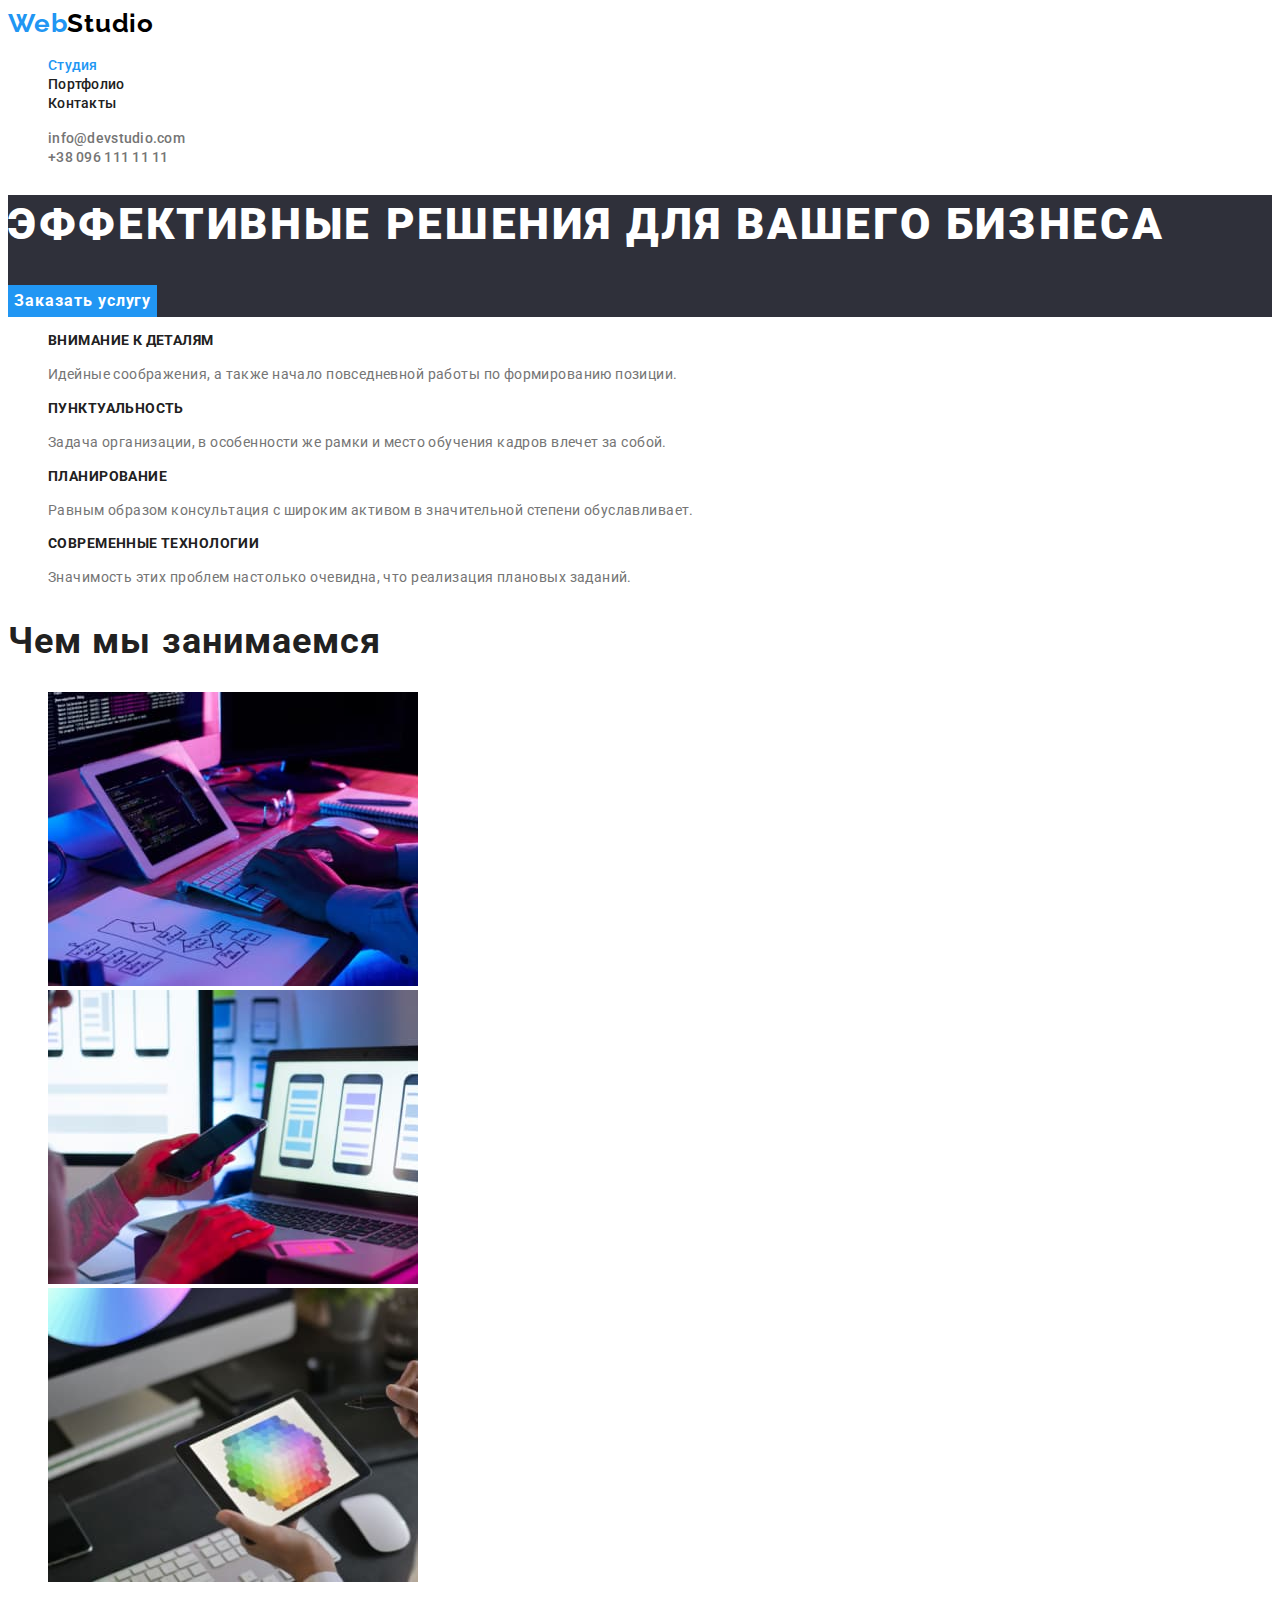
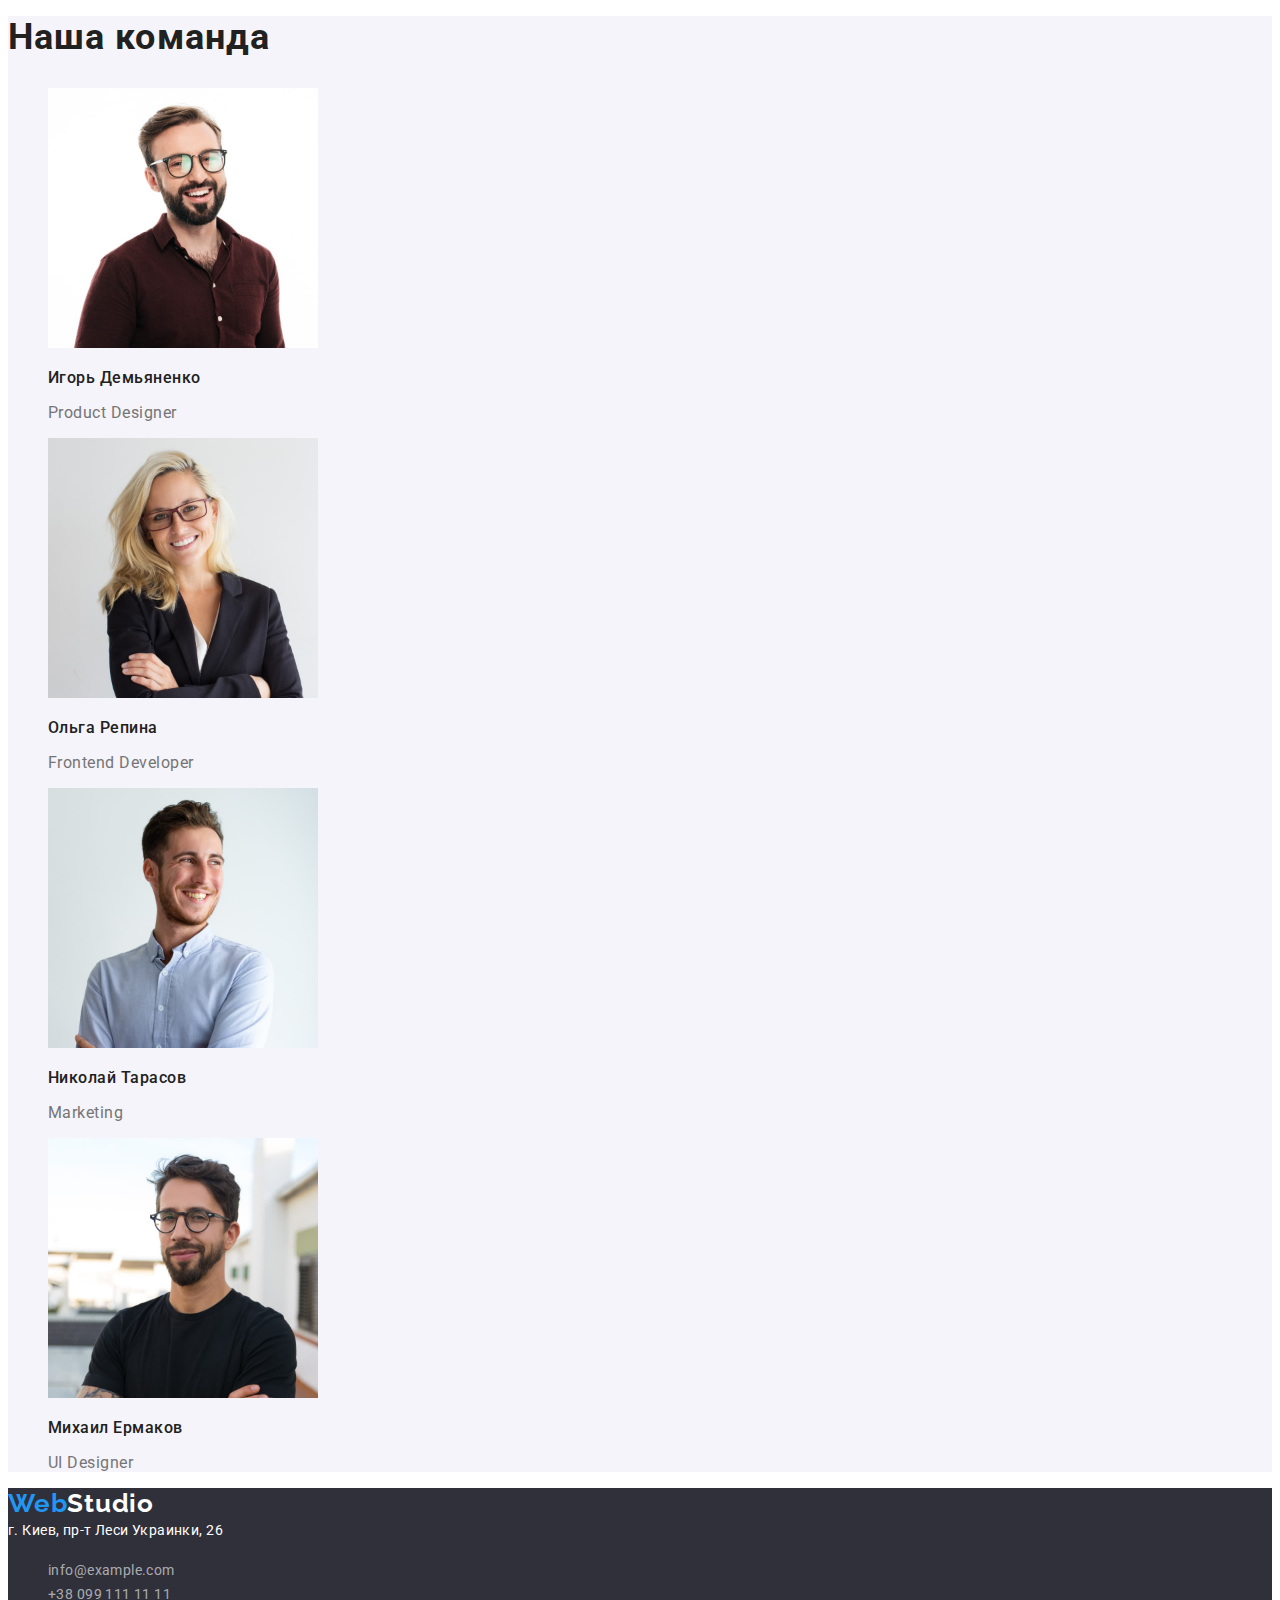
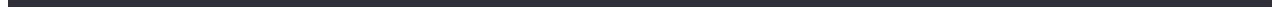
<file: index.html>
<!DOCTYPE html>
<html lang="ru">
  <head>
    <meta charset="UTF-8" />
    <meta http-equiv="X-UA-Compatible" content="IE=edge" />
    <meta name="viewport" content="width=device-width, initial-scale=1.0" />
    <title lang="en">Web Studio</title>
    <link rel="preconnect" href="https://fonts.googleapis.com" />
    <link rel="preconnect" href="https://fonts.gstatic.com" crossorigin />
    <link
      href="https://fonts.googleapis.com/css2?family=Raleway:wght@700&family=Roboto:wght@400;500;700;900&display=swap"
      rel="stylesheet"
    />
    <link rel="stylesheet" href="./css/styles.css" />
  </head>
  <body>
    <!-- Header -->
    <header class="header">
      <a class="logo-link link" href="./index.html" lang="en"
        >Web<span class="logo-dark">Studio</span></a
      >
      <nav class="header-nav">
        <ul class="nav-list list">
          <li class="nav-item">
            <a class="nav-link link current-page" href="./index.html">Студия</a>
          </li>
          <li class="nav-item"><a class="nav-link link" href="./portfolio.html">Портфолио</a></li>
          <li class="nav-item"><a class="nav-link link" href="">Контакты</a></li>
        </ul>
      </nav>
      <ul class="contact-list list">
        <li class="contact-item">
          <a class="contact-link link" href="mailto:info@devstudio.com">info@devstudio.com</a>
        </li>
        <li class="contact-item">
          <a class="contact-link link" href="tel:+380961111111">+38 096 111 11 11</a>
        </li>
      </ul>
    </header>

    <main>
      <!-- Hero section -->
      <section class="hero-section">
        <h1 class="main-title">Эффективные решения для вашего бизнеса</h1>
        <button class="main-btn btn" type="button">Заказать услугу</button>
      </section>

      <!-- Features section -->
      <section class="features-section">
        <h2 hidden>Преимущества</h2>
        <ul class="features-list list">
          <li class="features-item">
            <h3 class="features-title">Внимание к деталям</h3>
            <p class="features-desc">
              Идейные соображения, а также начало повседневной работы по формированию позиции.
            </p>
          </li>
          <li class="features-item">
            <h3 class="features-title">Пунктуальность</h3>
            <p class="features-desc">
              Задача организации, в особенности же рамки и место обучения кадров влечет за собой.
            </p>
          </li>
          <li class="features-item">
            <h3 class="features-title">Планирование</h3>
            <p class="features-desc">
              Равным образом консультация с широким активом в значительной степени обуславливает.
            </p>
          </li>
          <li class="features-item">
            <h3 class="features-title">Современные технологии</h3>
            <p class="features-desc">
              Значимость этих проблем настолько очевидна, что реализация плановых заданий.
            </p>
          </li>
        </ul>
      </section>

      <!-- Our work section -->
      <section class="work-section">
        <h2 class="section-title">Чем мы занимаемся</h2>
        <ul class="work-list list">
          <li class="work-item">
            <img
              class="work-img"
              src="./images/devices/comp.jpg"
              alt="Сотрудник работает с компьютером"
              width="370"
              height="294"
            />
          </li>
          <li class="work-item">
            <img
              class="work-img"
              src="./images/devices/phone.jpg"
              alt="Сотрудник работает с телефоном"
              width="370"
              height="294"
            />
          </li>
          <li class="work-item">
            <img
              class="work-img"
              src="./images/devices/tablet.jpg"
              alt="Сотрудник работает с планшетом"
              width="370"
              height="294"
            />
          </li>
        </ul>
      </section>

      <!-- Team section -->
      <section class="team-section">
        <h2 class="section-title">Наша команда</h2>
        <ul class="team-list list">
          <li class="team-item">
            <img
              class="team-img"
              src="./images/team/igor.jpg"
              alt="Дизайнер продукта Игорь Демьяненко"
              width="270"
              height="260"
            />
            <h3 class="team-title">Игорь Демьяненко</h3>
            <p class="team-desc" lang="en">Product Designer</p>
          </li>
          <li class="team-item">
            <img
              class="team-img"
              src="./images/team/olga.jpg"
              alt="Фронтенд-разработчик Ольга Репина"
              width="270"
              height="260"
            />
            <h3 class="team-title">Ольга Репина</h3>
            <p class="team-desc" lang="en">Frontend Developer</p>
          </li>
          <li class="team-item">
            <img
              class="team-img"
              src="./images/team/nikolay.jpg"
              alt="Маркетолог Николай Тарасов"
              width="270"
              height="260"
            />
            <h3 class="team-title">Николай Тарасов</h3>
            <p class="team-desc" lang="en">Marketing</p>
          </li>
          <li class="team-item">
            <img
              class="team-img"
              src="./images/team/michael.jpg"
              alt="Дизайнер интерфейса Михаил Ермаков"
              width="270"
              height="260"
            />
            <h3 class="team-title">Михаил Ермаков</h3>
            <p class="team-desc" lang="en">UI Designer</p>
          </li>
        </ul>
      </section>

      <!-- Footer -->
      <footer class="footer-section">
        <a class="logo-link link" href="./index.html" lang="en"
          >Web<span class="logo-light">Studio</span></a
        >
        <address class="footer-addr">
          <a
            class="addr link"
            href="https://goo.gl/maps/QQ6AeRRJt7DKAPnQ9"
            target="_blank"
            rel="noopener noreferrer"
            >г. Киев, пр-т Леси Украинки, 26</a
          >
          <ul class="addr-list list">
            <li class="addr-item">
              <a class="addr-link link" href="mailto:info@example.com">info@example.com</a>
            </li>
            <li class="addr-item">
              <a class="addr-link link" href="tel:+380991111111">+38 099 111 11 11</a>
            </li>
          </ul>
        </address>
      </footer>
    </main>
  </body>
</html>
</file>
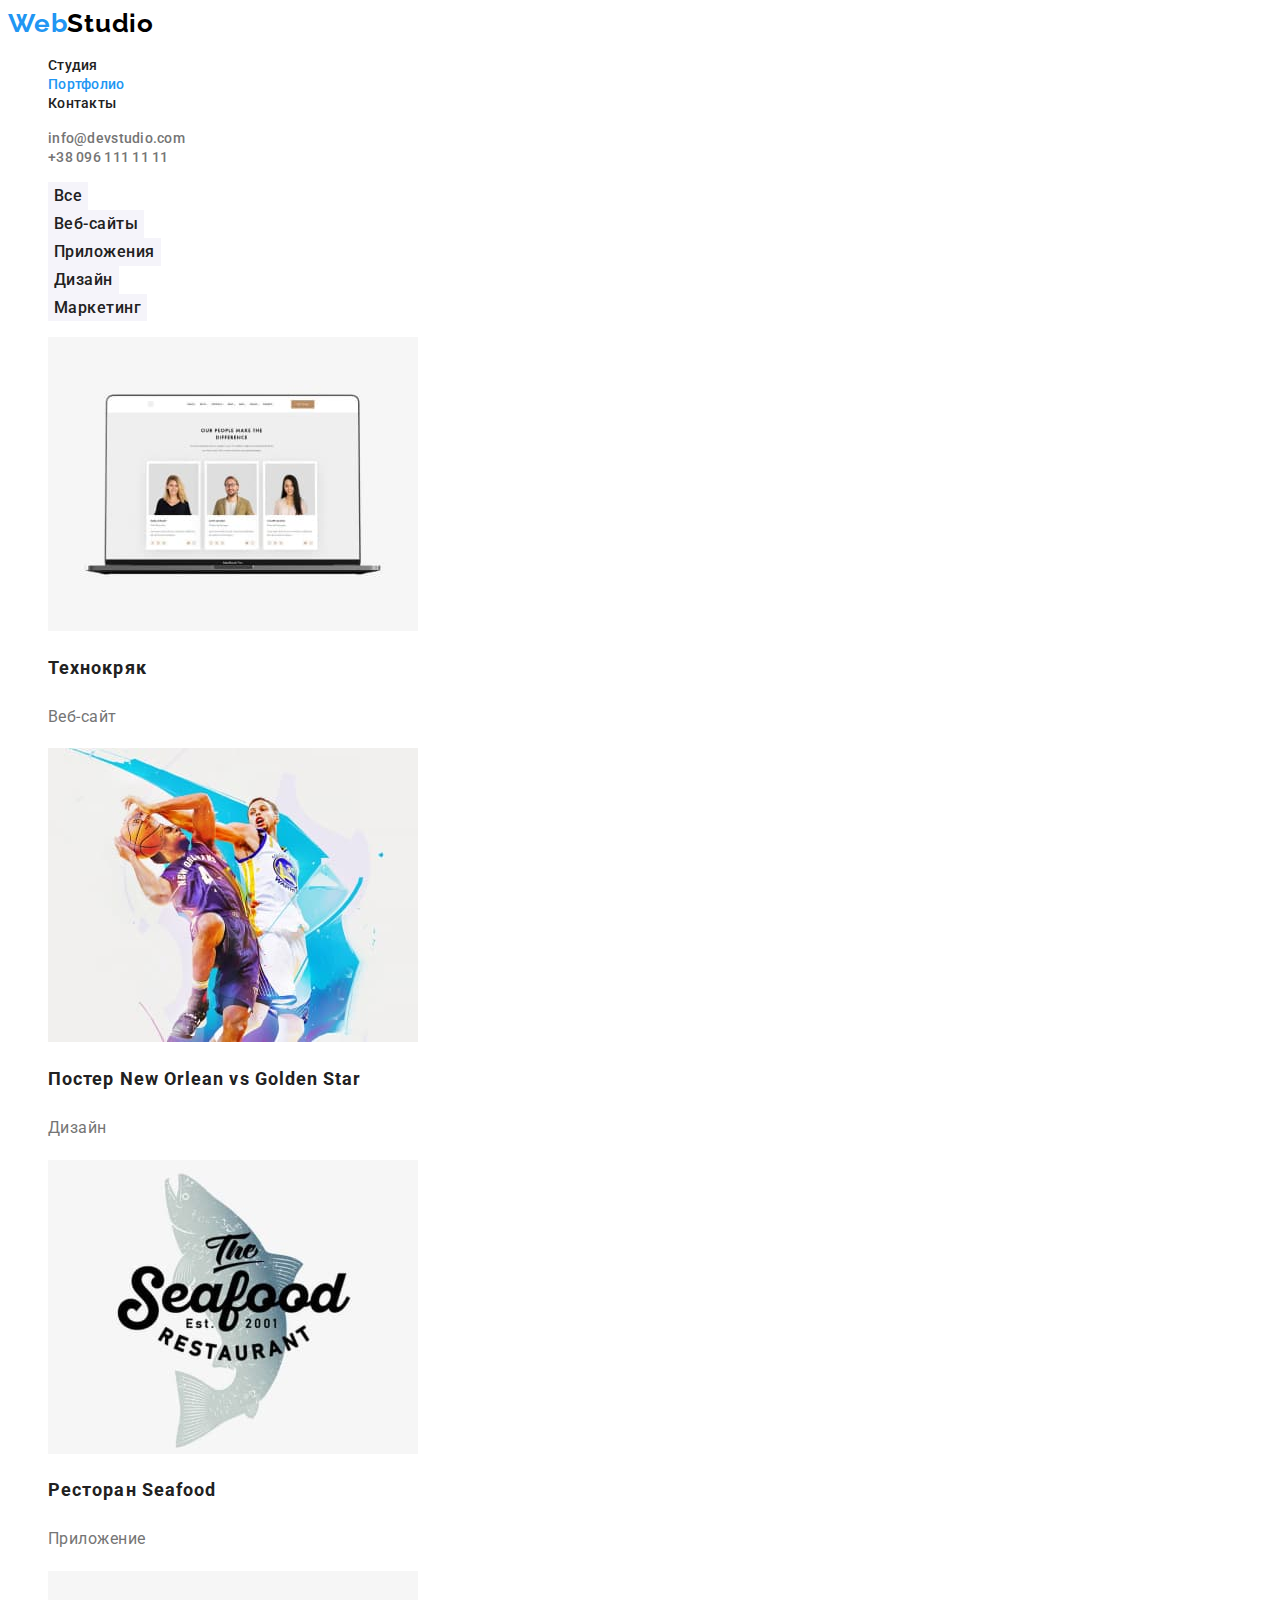
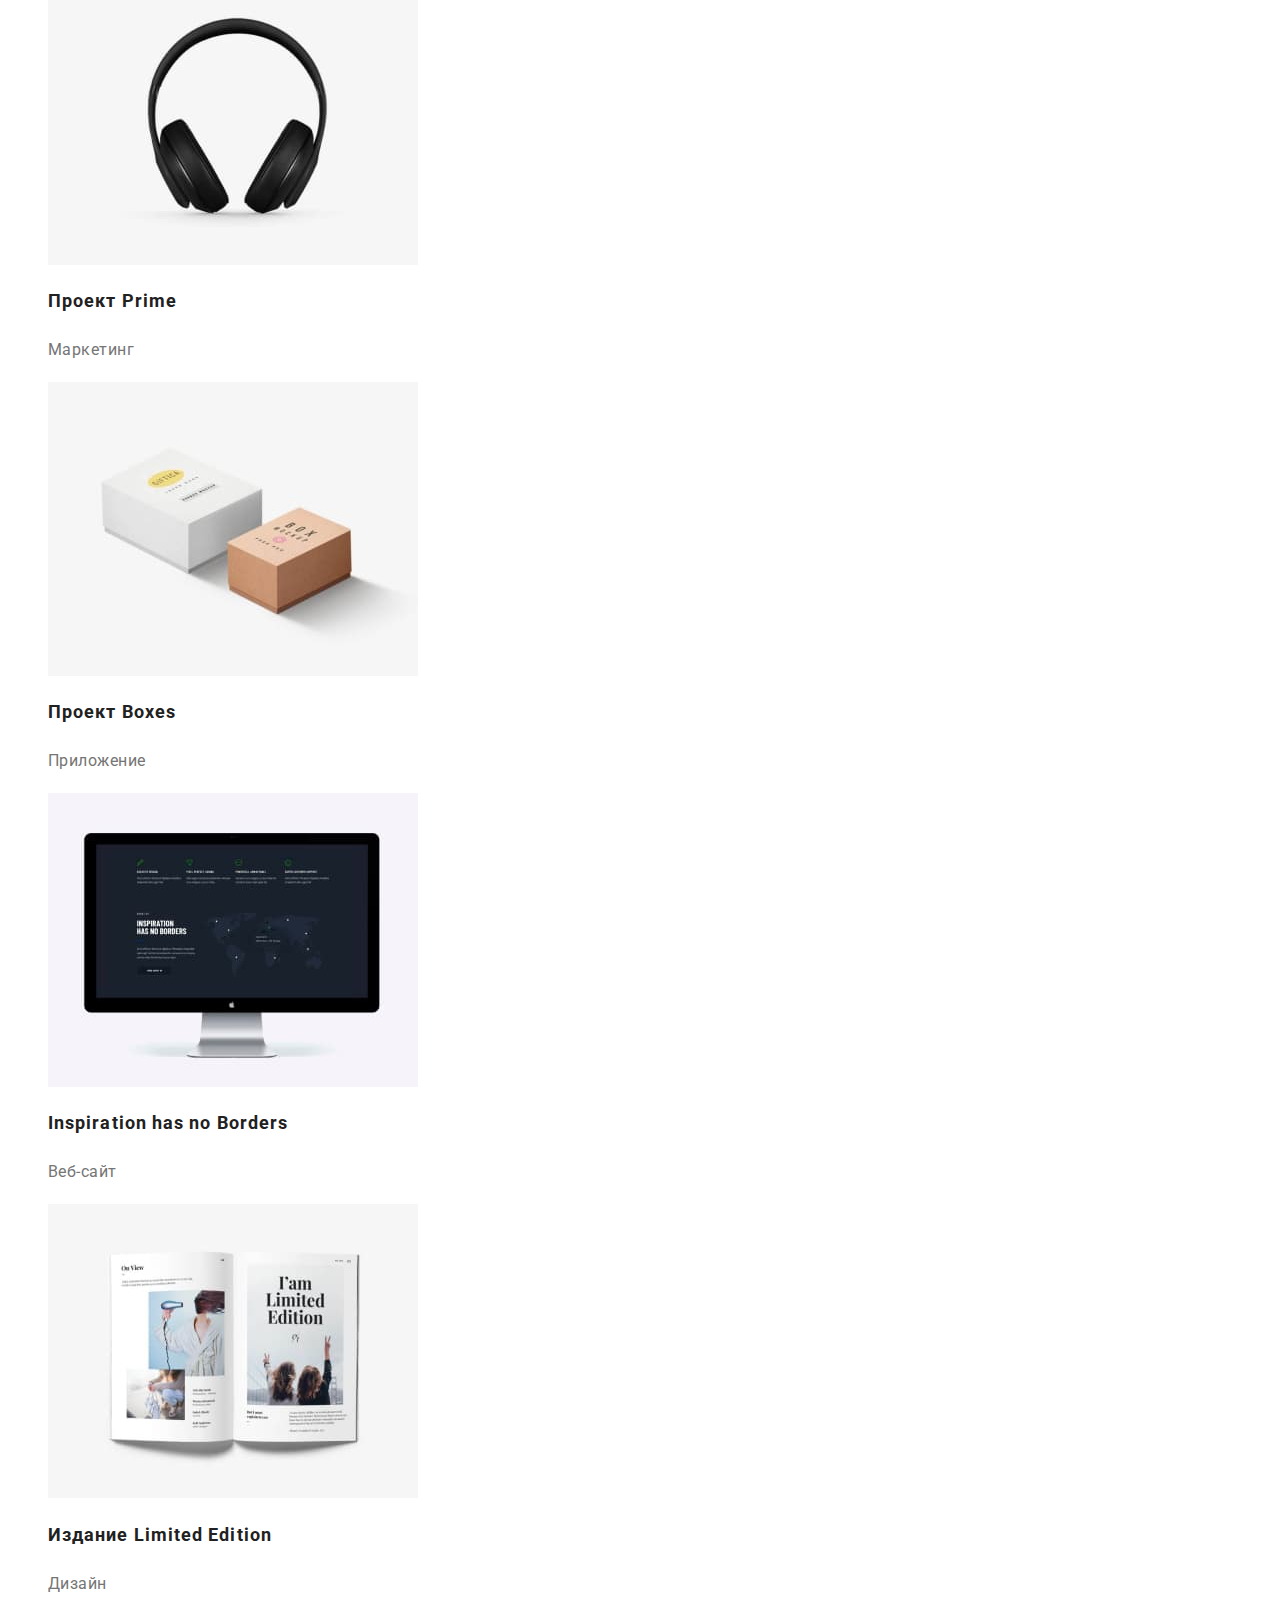
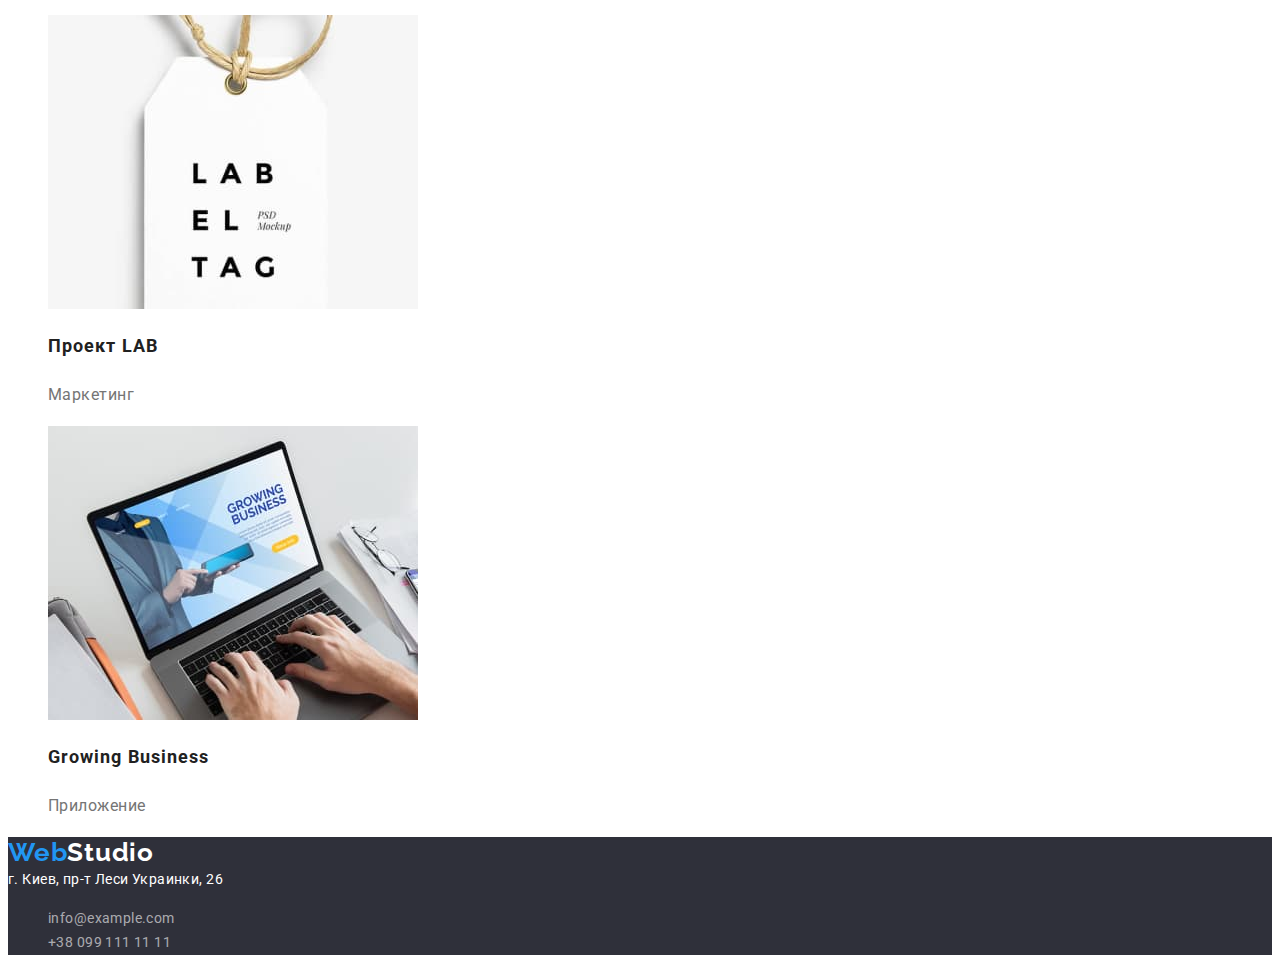
<file: portfolio.html>
<!DOCTYPE html>
<html lang="ru">
  <head>
    <meta charset="UTF-8" />
    <meta http-equiv="X-UA-Compatible" content="IE=edge" />
    <meta name="viewport" content="width=device-width, initial-scale=1.0" />
    <title lang="en">Web Studio</title>
    <link rel="preconnect" href="https://fonts.googleapis.com" />
    <link rel="preconnect" href="https://fonts.gstatic.com" crossorigin />
    <link
      href="https://fonts.googleapis.com/css2?family=Raleway:wght@700&family=Roboto:wght@400;500;700;900&display=swap"
      rel="stylesheet"
    />
    <link rel="stylesheet" href="./css/styles.css" />
  </head>
  <body>
    <!-- Header -->
    <header class="header">
      <a class="logo-link link" href="./index.html" lang="en"
        >Web<span class="logo-dark">Studio</span></a
      >
      <nav class="header-nav">
        <ul class="nav-list list">
          <li class="nav-item"><a class="nav-link link" href="./index.html">Студия</a></li>
          <li class="nav-item">
            <a class="nav-link link current-page" href="./portfolio.html">Портфолио</a>
          </li>
          <li class="nav-item"><a class="nav-link link" href="">Контакты</a></li>
        </ul>
      </nav>
      <ul class="contact-list list">
        <li class="contact-item">
          <a class="contact-link link" href="mailto:info@devstudio.com">info@devstudio.com</a>
        </li>
        <li class="contact-item">
          <a class="contact-link link" href="tel:+380961111111">+38 096 111 11 11</a>
        </li>
      </ul>
    </header>

    <main>
      <!-- Portfolio section -->
      <section class="portfolio-section">
        <h1 hidden>Портфолио</h1>
        <ul class="radio-list list">
          <li class="radio-item">
            <button class="radio-btn btn" type="button">Все</button>
          </li>
          <li class="radio-item">
            <button class="radio-btn btn" type="button">Веб-сайты</button>
          </li>
          <li class="radio-item">
            <button class="radio-btn btn" type="button">Приложения</button>
          </li>
          <li class="radio-item">
            <button class="radio-btn btn" type="button">Дизайн</button>
          </li>
          <li class="radio-item">
            <button class="radio-btn btn" type="button">Маркетинг</button>
          </li>
        </ul>
        <ul class="project-list list">
          <li class="project-item">
            <a class="project-link link" href="">
              <img
                class="project-img"
                src="./images/projects/tech-site.jpg"
                alt="Ноутбук"
                width="370"
                height="294"
              />
              <h2 class="project-title">Технокряк</h2>
              <p class="project-desc">Веб-сайт</p>
            </a>
          </li>
          <li class="project-item">
            <a class="project-link link" href="">
              <img
                class="project-img"
                src="./images/projects/new-orlean.jpg"
                alt="Двое спортсменов играют в баскетбол"
                width="370"
                height="294"
              />
              <h2 class="project-title">Постер <span lang="en">New Orlean vs Golden Star</span></h2>
              <p class="project-desc">Дизайн</p>
            </a>
          </li>
          <li class="project-item">
            <a class="project-link link" href="">
              <img
                class="project-img"
                src="./images/projects/seafood.jpg"
                alt="Логотип ресторана Seafood"
                width="370"
                height="294"
              />
              <h2 class="project-title">Ресторан <span lang="en">Seafood</span></h2>
              <p class="project-desc">Приложение</p>
            </a>
          </li>
          <li class="project-item">
            <a class="project-link link" href="">
              <img
                class="project-img"
                src="./images/projects/prime-project.jpg"
                alt="Наушники"
                width="370"
                height="294"
              />
              <h2 class="project-title">Проект <span lang="en">Prime</span></h2>
              <p class="project-desc">Маркетинг</p>
            </a>
          </li>
          <li class="project-item">
            <a class="project-link link" href="">
              <img
                class="project-img"
                src="./images/projects/boxes-project.jpg"
                alt="Две картонные коробки"
                width="370"
                height="294"
              />
              <h2 class="project-title">Проект <span lang="en">Boxes</span></h2>
              <p class="project-desc">Приложение</p>
            </a>
          </li>
          <li class="project-item">
            <a class="project-link link" href="">
              <img
                class="project-img"
                src="./images/projects/inspiration-site.jpg"
                alt="Вебсайт открыт на мониторе"
                width="370"
                height="294"
              />
              <h2 class="project-title"><span lang="en">Inspiration has no Borders</span></h2>
              <p class="project-desc">Веб-сайт</p>
            </a>
          </li>
          <li class="project-item">
            <a class="project-link link" href="">
              <img
                class="project-img"
                src="./images/projects/limited-edition.jpg"
                alt="Страницы журнала"
                width="370"
                height="294"
              />
              <h2 class="project-title">Издание <span lang="en">Limited Edition</span></h2>
              <p class="project-desc">Дизайн</p>
            </a>
          </li>
          <li class="project-item">
            <a class="project-link link" href="">
              <img
                class="project-img"
                src="./images/projects/lab-project.jpg"
                alt="Брендовая карточка"
                width="370"
                height="294"
              />
              <h2 class="project-title">Проект <span lang="en">LAB</span></h2>
              <p class="project-desc">Маркетинг</p>
            </a>
          </li>
          <li class="project-item">
            <a class="project-link link" href="">
              <img
                class="project-img"
                src="./images/projects/growing-business.jpg"
                alt="Мужчина работает за ноутбуком"
                width="370"
                height="294"
              />
              <h2 class="project-title"><span lang="en">Growing Business</span></h2>
              <p class="project-desc">Приложение</p>
            </a>
          </li>
        </ul>
      </section>

      <!-- Footer -->
      <footer class="footer-section">
        <a class="logo-link link" href="./index.html" lang="en"
          >Web<span class="logo-light">Studio</span></a
        >
        <address class="footer-addr">
          <a
            class="addr link"
            href="https://goo.gl/maps/QQ6AeRRJt7DKAPnQ9"
            target="_blank"
            rel="noopener noreferrer"
            >г. Киев, пр-т Леси Украинки, 26</a
          >
          <ul class="addr-list list">
            <li class="addr-item">
              <a class="addr-link link" href="mailto:info@example.com">info@example.com</a>
            </li>
            <li class="addr-item">
              <a class="addr-link link" href="tel:+380991111111">+38 099 111 11 11</a>
            </li>
          </ul>
        </address>
      </footer>
    </main>
  </body>
</html>
</file>
<file: css/styles.css>
:root {
    /* fonts */
    --main-font: 'Roboto', sans-serif;
    --socondary-font: 'Raleway', sans-serif;

    /* text colors */
    --main-txt-clr: #212121;
    --secondary-txt-clr: #757575;
    --accent-clr: #2196F3;
    --sec-acc-clr: #188CE8;
    --light-txt-clr: #fff;
    --dark-txt-clr: #000;
    --trans-txt-clr: rgba(255, 255, 255, 0.6);

    /* bg colors */
    --main-bg-clr: #fff;
    --sec-bg-clr: #F5F4FA;
    --dark-bg-clr: #2F303A;
}

/** =====  Reset styles  =====  
======================================== */
.list {
    list-style: none;
}

.link {
    text-decoration: none;
    color: currentColor;
}

/** =====  Common styles  =====  
======================================== */
body {
    font-family: var(--main-font);
    color: var(--main-txt-clr);
    background-color: var(--main-bg-clr);
}

.current-page {
    color: var(--accent-clr);
}

.btn {
    font-family: inherit;
    font-size: inherit;
    color: inherit;

    cursor: pointer;
    border: none;
}

.logo-link {
    font-family: var(--socondary-font);
    font-weight: 700;
    font-size: 26px;
    line-height: 1.19;
    letter-spacing: 0.03em;
    color: var(--accent-clr);
}

.section-title {
    font-size: 36px;
    line-height: 1.17;
    letter-spacing: 0.03em;
}

/** =====  Header section  =====  
======================================== */
.logo-link .logo-dark {
    color: var(--dark-txt-clr);
}

.nav-link {
    font-weight: 500;
    font-size: 14px;
    line-height: 1.14;
    letter-spacing: 0.02em;
}

.nav-link:hover,
.nav-link:focus {
    color: var(--accent-clr);
}

.contact-link {
    font-weight: 500;
    font-size: 14px;
    line-height: 1.14;
    letter-spacing: 0.02em;
    color: var(--secondary-txt-clr);
}
.contact-link:hover,
.contact-link:focus {
    color: var(--accent-clr);
}

/** =====  Hero section  =====  
======================================== */
.hero-section {
    background-color: var(--dark-bg-clr);
}

.main-title {
    font-weight: 900;
    font-size: 44px;
    line-height: 1.36;
    letter-spacing: 0.06em;
    text-transform: uppercase;
    color: var(--light-txt-clr);
}

.main-btn {
    font-weight: 700;
    line-height: 1.88;
    letter-spacing: 0.06em;
    color: var(--light-txt-clr);
    background-color: var(--accent-clr);
}

.main-btn:hover,
.main-btn:focus {
    background-color: var(--sec-acc-clr);
}

/** =====  Features section  =====  
======================================== */
.features-title {
    font-size: 14px;
    line-height: 1.14;
    letter-spacing: 0.03em;
    text-transform: uppercase;
}

.features-desc {
    font-size: 14px;
    line-height: 1.71;
    letter-spacing: 0.03em;
    color: var(--secondary-txt-clr);
}

/** =====  Team section  =====  
======================================== */
.team-section {
    background-color: var(--sec-bg-clr);
}

.team-title {
    font-weight: 500;
    font-size: 16px;
    line-height: 1.19;
    letter-spacing: 0.03em;
}

.team-desc {
    line-height: 1.19;
    letter-spacing: 0.03em;
    color: var(--secondary-txt-clr);
}

/** =====  Footer section  =====  
======================================== */
.footer-section {
    background-color: var(--dark-bg-clr);
}

.logo-link .logo-light {
    color: var(--light-txt-clr);
}

.footer-addr {
    font-style: normal;
}

.addr {
    font-size: 14px;
    line-height: 1.71;
    letter-spacing: 0.03em;
    color: var(--light-txt-clr);
}

.addr-link {
    font-size: 14px;
    line-height: 1.71;
    letter-spacing: 0.03em;
    color: var(--trans-txt-clr);
}

.addr-link:hover,
.addr-link:focus {
    color: var(--light-txt-clr);
}

/** =====  Portfolio page  =====  
======================================== */
/** =====  Portfolio section  =====  
======================================== */
.radio-btn {
    font-weight: 500;
    line-height: 1.62;
    letter-spacing: 0.03em;
    background-color: var(--sec-bg-clr);
}

.radio-btn:hover,
.radio-btn:focus {
    color: var(--light-txt-clr);
    background-color: var(--accent-clr);
}

.project-title {
    font-size: 18px;
    line-height: 2;
    letter-spacing: 0.06em;
}

.project-desc {
    line-height: 1.88;
    letter-spacing: 0.03em;
    color: var(--secondary-txt-clr);
}
</file>
